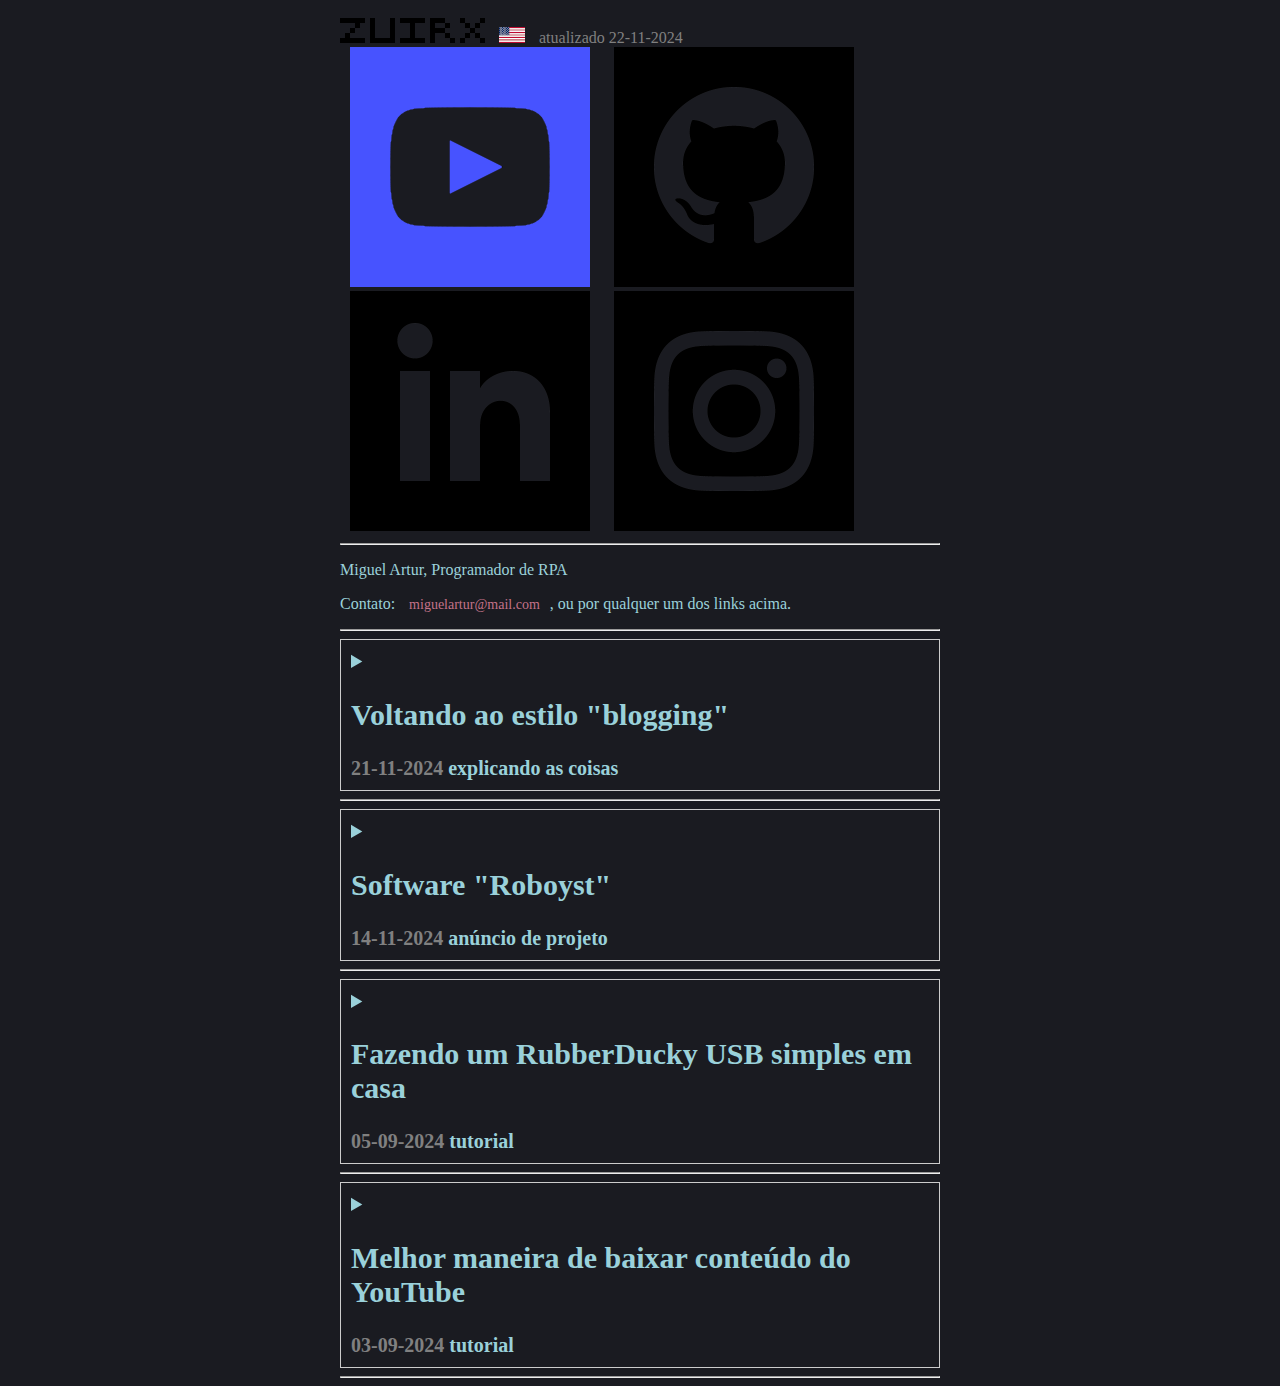
<file: br.html>
<!DOCTYPE html>
<html>
<head>
    <meta charset="UTF-8">
    <meta name="viewport" content="width=device-width, initial-scale=1.0">
    <link rel="shortcut icon" href="favicon.ico" type="image/x-icon">
    <link rel="stylesheet" href="style.css">
    <title>zuirx</title>
</head>
<body>
    <main>
        <br>
        <div class="header">
            <img src="img/logo.png" alt="ZUIRX">
            <a href="en.html"><img src="img/en.png" alt="english"></a>
            <span style="color:gray;">atualizado 22-11-2024</span>
            <div class="social-icons">
                <a href="https://www.youtube.com/@zuirx" target="_blank">
                    <img src="img/yt-icon.png" alt="youtube">
                </a>
                <a href="https://www.github.com/zuirx" target="_blank">
                    <img src="img/gh-icon.png" alt="github">
                </a>
                <a href="https://www.linkedin.com/in/miguel-becker-220192338/" target="_blank">
                    <img src="img/in-icon.png" alt="linkedin">
                </a>
                <a href="https://www.instagram.com/mabb0.5" target="_blank">
                    <img src="img/ig-icon.png" alt="instagram">
                </a>
            </div>
        </div>
        <hr>
        <p>Miguel Artur, Programador de RPA</p>
        <p>Contato: <a href="mailto:miguelartur@mail.com">miguelartur@mail.com</a>, ou por qualquer um dos links acima.</p>
        <hr>

        <details>
            <summary>
                <h2>Voltando ao estilo "blogging"</h2>
                <span style="color:gray;">21-11-2024</span>
                <span>explicando as coisas</span>
            </summary>
            <p style="text-indent: 2em;">Faz mais sentido criar postagens no estilo blog em vez de criar seções para cada tipo de conteúdo que eu faço, certo?
                Perdemos muito tempo com coisas que não podemos lançar, mas você aprende algo legal e compartilhar pode ser útil para alguém.
            </p>
            <p style="text-indent: 2em;">Isso ajuda na escrita, na memória e registra coisas que fiz ou não fiz.</p>
            
            <div style="text-align: center;">
                <a href="dl/oldblog.html">blog antigo (07/2023 - 05/2024)</a>
            </div>
        </details>
        <hr class="blog-hr">

        <details>
            <summary>
                <h2>Software "Roboyst"</h2>
                <span style="color:gray;">14-11-2024</span>
                <span>anúncio de projeto</span>
            </summary>
            <p>Atualmente trabalhando em uma suíte de software chamada Roboyst, <br>serviços de automação de suporte técnico para periféricos e impressoras.</p>
            <p>Consiste em três partes:</p>
            <ul>
                <li>Luneda: Automação de atendimento ao cliente (WhatsApp, Telegram, etc.).</li>
                <li>Dany: Intermediário entre as duas automações, onde coleta informações do Luneda para acesso remoto (TeamViewer, Anydesk, RustDesk, etc.) e transfere/executa o Bark.</li>
                <li>Bark: Instalador automático de drivers/softwares.</li>
            </ul>
            <p>Eu só espero que funcione... e provavelmente mudar o nome, sei lá.</p>
        </details>
        <hr class="blog-hr">

        <details>
            <summary>
                <h2>Fazendo um RubberDucky USB simples em casa</h2>
                <span style="color:gray;">05-09-2024</span>
                <span>tutorial</span>
            </summary>
            <p>RubberDucky oficial é legal, mas caro. Há uma solução alternativa...</p>
            <p>Você pode comprar um desses <a target="_blank" href="https://aliexpress.com/item/1005004858767552.html">chips</a> a um custo muito baixo (~5$).</p>
            <p>Depois, siga os passos de instalação:</p>
            <p>1 - Instale os drivers em <a target="_blank" href="https://github.com/digistump/DigistumpArduino/releases/download/1.6.7/Digistump.Drivers.zip">github</a>. </p>
            <p>1.1 – Extraia o arquivo, abra DPinst64.exe, clique em avançar várias vezes.</p>
            <p>2 - Instale o Arduino IDE (versão antiga) do <a target="_blank" href="https://www.arduino.cc/en/software#legacy-ide-18x">site oficial</a>. </p>
            <p>3 - Abra o Arduino, vá em Arquivo > Preferências, e na opção "URLs Adicionais de Gerenciadores de Placas", cole:</p>
            <span style="color:blue; font-size: 12px; font-family: Consolas;">
                https://raw.githubusercontent.com/digistump/arduino-boards-index/refs/heads/master/package_digistump_index.json
            </span>
            
            <p>e clique em OK.</p>
            <p>3.1 - Vá em Ferramentas, na opção Placa: [alguma placa aqui se estiver conectada], clique em Gerenciador de Placas.</p>
            <p>3.2 - Procure por "Digitump", instale "Digitump AVR Boards", e feche após instalar.</p>
            <p>4 - Com tudo instalado, programe seu dispositivo, use o código abaixo como exemplo (este abrirá a calculadora no Windows):</p>
            <span style="color:blue; font-size: 12px; font-family: Consolas;">
            #include "DigiKeyboard.h"<br>
            void setup() {
            }<br>
            <br>
            void loop() {<br>
            DigiKeyboard.sendKeyStroke(0);<br>
            DigiKeyboard.delay(500);<br>
            DigiKeyboard.sendKeyStroke(KEY_R, MOD_GUI_LEFT);<br>
            DigiKeyboard.delay(500);<br>
            DigiKeyboard.print("calc");<br>
            DigiKeyboard.sendKeyStroke(KEY_ENTER);<br>
            DigiKeyboard.delay(500);<br><br>
            for (;;) {<br>
                /*loop vazio*/<br>
            }<br>
            <br>
            }
            </span>

            <p>5 - Para enviar, desconecte a placa, pressione Ctrl+U, no console reconecte a placa USB se solicitado, e o script será executado.</p>
            <p>6 - Confira estes <a target="_blank" href="https://github.com/CedArctic/DigiSpark-Scripts">scripts</a> também. </p>
            <p>E o resto é história.</p>
        </details>
        <hr class="blog-hr">

        <details>
            <summary>
                <h2>Melhor maneira de baixar conteúdo do YouTube</h2>
                <span style="color:gray;">03-09-2024</span>
                <span>tutorial</span>
            </summary>
            <p>Isso é algo que o Google está constantemente tentando impedir de funcionar, então o que coloco aqui pode parar de funcionar amanhã ou não.</p>
            <p>E você não pode fazer isso no YouTube, é claro, então ficará aqui.</p>
            <h3>Maneira fácil</h3>
            <p><a target="_blank" href="https://cobalt.tools">Cobalt</a> - basta colar o link, selecionar automático para vídeo ou áudio, e pressionar Enter.</p>
            <h3>Maneira no Android</h3>
            <p><a target="_blank" href="https://newpipe.net">NewPipe</a> - instale o app, selecione o vídeo e clique em baixar. Funciona bem como alternativa ao aplicativo do YouTube, mas pode ser instável.</p>
            <h3>Linha de comando (mais confiável)</h3>
            <p>Mais difícil, mas eficiente.</p>
            <p>Uma maneira fácil de instalar no Windows: abra o cmd/powershell sem admin e execute abaixo:</p>
            <span style="color:blue; font-size: 12px; font-family: Consolas;">
                Set-ExecutionPolicy -ExecutionPolicy RemoteSigned -Scope CurrentUser<br>
                Invoke-RestMethod -Uri https://get.scoop.sh | Invoke-Expression<br>
                scoop install yt-dlp<br>
            </span>
            <p>Após instalar, obtenha os formatos de conteúdo disponíveis para download:</p>
            <span style="color:blue; font-size: 12px; font-family: Consolas; ">yt-dlp -F "[LINK]"<br></span>
            <p>Geralmente 18 é um vídeo com áudio em qualidade regular e 140 para áudio apenas. Após encontrar o melhor formato, execute:
            <span style="color:blue; font-size: 12px; font-family: Consolas; ">yt-dlp -f 18 "[LINK]"<br></span>
            <p>Verifique sua documentação para mais comandos.</p>
        </details>
        <hr class="blog-hr">
    </main>
</body>
</html>
</file>
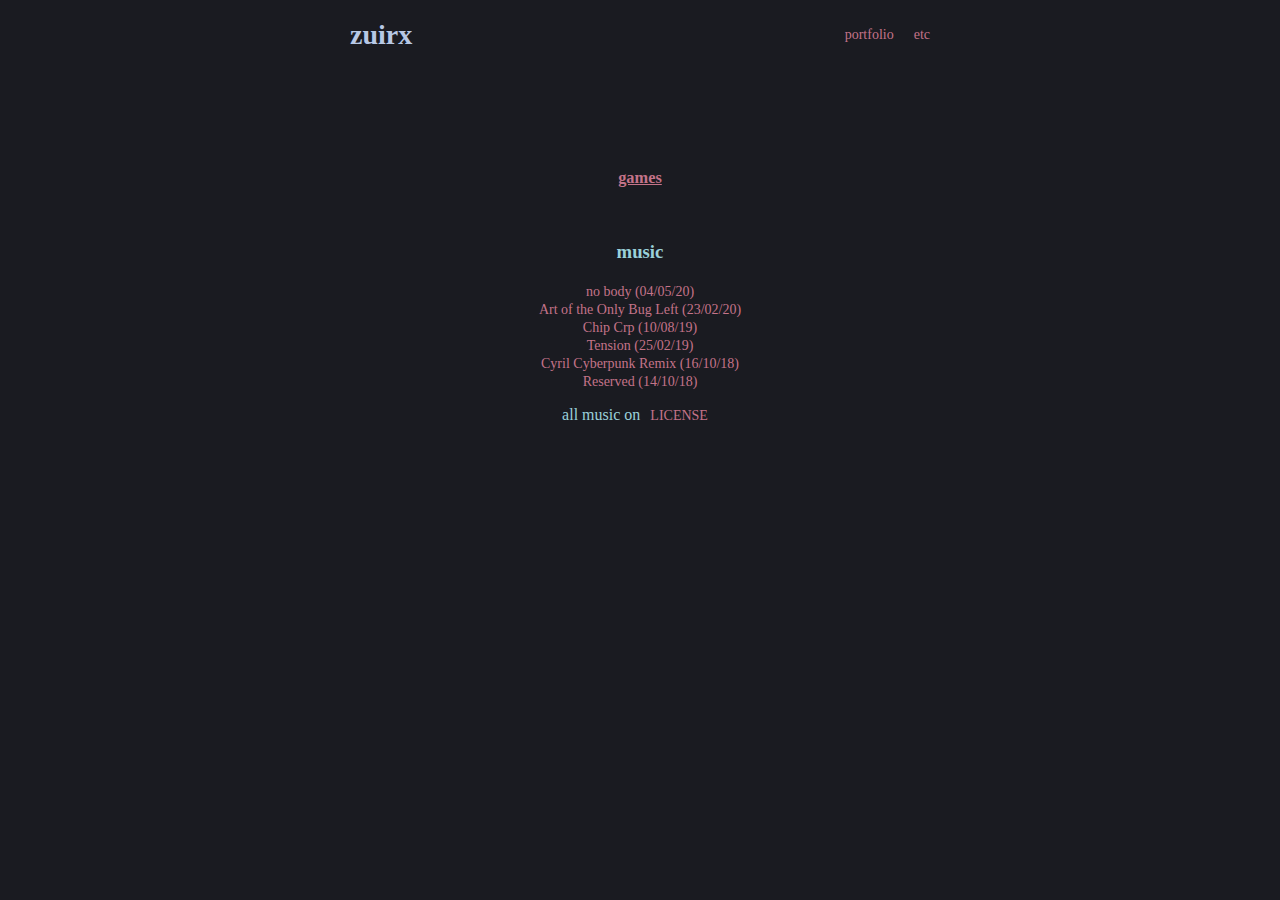
<file: etc.html>
<!DOCTYPE html>
<html lang="en">
<head>
    <meta charset="UTF-8">
    <meta name="viewport" content="width=device-width, initial-scale=1.0">
    <link rel="stylesheet" href="style.css">
    <link rel="shortcut icon" href="favicon.ico" type="image/x-icon">
    <title>zuirx etc</title>
</head>
<body>
    <header>
        <a href="/"><h1>zuirx</h1></a>
        <nav>
            <a href="https://github.com/zuirx">portfolio</a>
            <a href="etc.html">etc</a>
        </nav>
    </header>
    <main>
        <a href="https://zuirx.itch.io/" class="deco"><h3>games</h3></a>
        
        <div class="music">
            <h3>music</h3>
            <a href="dl/nobody.mp3">no body (04/05/20)</a><br>
            <a href="dl/artof.mp3">Art of the Only Bug Left (23/02/20)</a><br>
            <a href="dl/chip.mp3">Chip Crp (10/08/19)</a><br>
            <a href="dl/tension.mp3">Tension (25/02/19)</a><br>
            <a href="dl/cyril.mp3">Cyril Cyberpunk Remix (16/10/18)</a><br>
            <a href="dl/reserved.mp3">Reserved (14/10/18)</a><br>
            <p>all music on<a href="LICENSE">LICENSE</a></p>
        </div>
    </main>
</body>
</html>
</file>
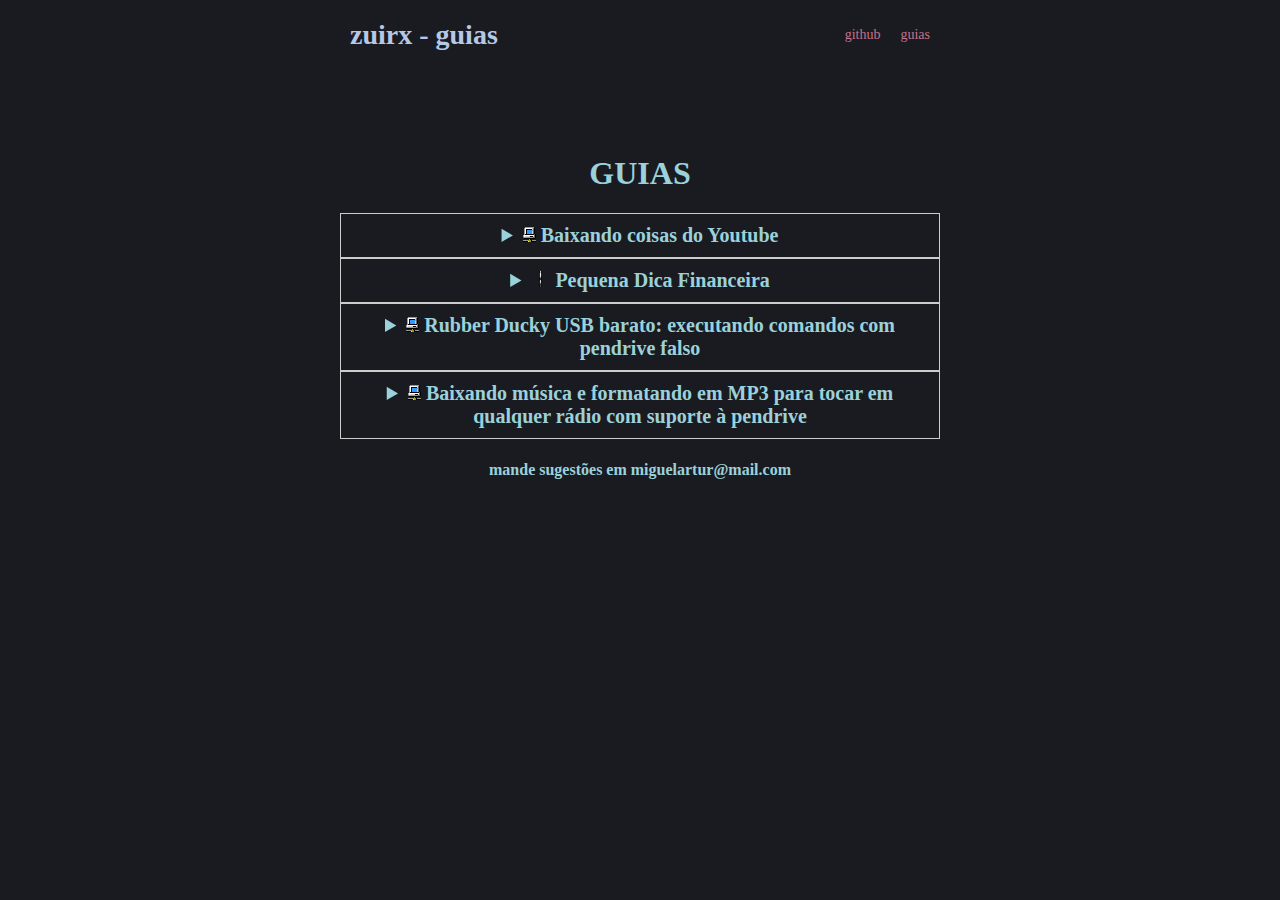
<file: guias.html>
<!DOCTYPE html>
<html lang="en">
<head>
    <meta charset="UTF-8">
    <link rel="stylesheet" href="style.css">
    <link rel="shortcut icon" href="favicon.ico" type="image/x-icon">
    <title>zuirx - guias</title>
    <meta name="viewport" content="width=device-width, initial-scale=1.0">
</head>
<body>
    <header>
        <a href="/"><h1>zuirx - guias</h1></a>
        <nav>
            <a href="https://github.com/zuirx">github</a>
            <a href="guias.html">guias</a>
        </nav>
    </header>
    <main>
        <div class="center">
            <h1>GUIAS</h1>
            
            <details>
                <summary><span><img src="img/computer.gif" alt="[■]"> Baixando coisas do Youtube</span></summary>
                <p>Isso é algo que a empresa está contantemente tentando impedir, então o que posso colocar aqui pode parar de funcionar amanhã ou não.</p>
                <h3>Via web (mais fácil e rápido)</h3>
                <p>Site:<a target="_blank" href="https://cobalt.tools">cobalt</a></p>
                <p>Apenas cola o link na barra, selecione "auto", e enter.</p>
                <h3>Via celular (Android)</h3>
                <p>App:<a target="_blank" href="https://newpipe.net">NewPipe</a></p>
                <p>Para quem lembra SnapTube, isso pode ser uma boa alternativa, mas saiba que ele pode parar de funcionar se o Google quiser..</p>
                <h3>Via linha de comando</h3>
                <p>Pode ser mais complicado, mas é mais confiável e sempre atualizado.</p>
                <p>Para instalar no Windows, abra Powershell (sem administrador), e cole as linhas abaixo:</p>
                <span style="color:cyan; font-size: 12px; font-family: Consolas;">
                    Set-ExecutionPolicy -ExecutionPolicy RemoteSigned -Scope CurrentUser<br>
                    Invoke-RestMethod -Uri https://get.scoop.sh | Invoke-Expression<br>
                    scoop install yt-dlp<br>
                </span>
                <p>Após instalar, execute a linha para baixar de um link:</p>
                <span style="color:cyan; font-size: 12px; font-family: Consolas; ">
                    yt-dlp -f [CÓDIGO] "[LINK AQUI]"<br>
                </span>
                <p>Em [CÓDIGO], pode variar se o Youtube mudar, mas geralmente é o número 18 para vídeo e 140 para música.
                    Essa é a funcionalidade básica dele, pesquisando o nome do programa mostra mais jeitos de como usá-lo.
            </details>

            <details>
                <summary><span><img src="img/money.gif" alt="[$]"> Pequena Dica Financeira</span></summary>
                <p>[FALTA ESCREVER]</p>

                <p>Para quem quer se aventurar em empréstimos (não recomendo),<a style="color:cyan" target="_blank" href="https://pastebin.com/K8BV5kL1">aqui</a> está um texto que achei na interwebs que recomendo ler.</p>
            </details>

            <details>
                <summary><span><img src="img/computer.gif" alt="[■]"> Rubber Ducky USB barato: executando comandos com pendrive falso</span></summary>
                <p>Rubber Ducky é um pendrive falso que age como um teclado para executar, na maioria dos casos, comandos maliciosos.</p>
                <p>Isso é muito útil para um criminoso, pentester, policial forense, e usuários da PF. Entretanto, se for querer comprar um configurado com o propósito de fazer isso, <a target="_blank" href="https://lista.mercadolivre.com.br/usb-rubber-ducky">pode se deparar com preços fora da realidade.</a></p>
                <p>Mas existe um jeito mais barato, usando o <a href="https://www.mercadolivre.com.br/placa-minima-arduino-digispark-kickstarter-attiny85-usb-dev/p/MLB36639135" target="_blank">Digispark Kickstarter Attiny85 Usb Dev</a> (comprei esse que está no link).</p>
                <br>
                <p>Suponhando que você já comprou ele, temos que fazer sua instalação que é no mínimo chato:</p>
                <p>1 - Instale seus drivers nesse <a href="https://github.com/digistump/DigistumpArduino/releases/download/1.6.7/Digistump.Drivers.zip" target="_blank">github</a>;</p>
                <p>2 - Extraia o ZIP, abra o instalador DPinst64.exe, e instale normalmente (nextnextnextinstallfinish);</p>
                <p>3 - Instala o <a href="https://www.arduino.cc/en/software#legacy-ide-18x" target="_blank">Arduino IDE (Legacy)</a> para poder colocar seus comandos e ultilzar;</p>
                <p>4 - Após instalar e abrir o Arduino, vá em Arquivo > Preferencias (File > Preferênces), e em "Additional Boards Manager URLS", cole "http://digistump.com/package_digistump_index.json" sem as aspas e clique em OK;</p>
                <p>5 - Depois vá para Ferramentas (Tools), selecione Board > (uma board conectada ou o próprio USB) > Boards Manager (Gerenciador de Boards);</p>
                <p>6 - Pesquise "Digitump", e instale "http://digistump.com/package_digistump_index.json", e depois em fechar;</p>
                <p>7 - Feito isso, poderá programar seu dispositivo, <a href="https://pastebin.com/XeDU7DQm" target="_blank">aqui está um exemplo que abre a calculadora no Windows.</a> </p>
                <p>8 - Para enviar no USB, pressione CTRL+U, tire e coloque o USB, e o comando será executado.</p>
                <p>Comandos exemplo para poder testar: <a href="https://github.com/CedArctic/DigiSpark-Scripts" target="_blank">link</a></p>
                <p>E o resto é história...</p>
            </details>

            <details>
                <summary><span><img src="img/computer.gif" alt="[■]"> Baixando música e formatando em MP3 para tocar em qualquer rádio com suporte à pendrive</span></summary>
                <p>Nesse caso, se for para baixar do youtube você já sabe, apenas ler a primeira guia acima, nesse caso usando o yt-dlp</p>
                <p>Mas para converter usaremos o ffmpeg, que pode ser instalado com o scoop instalado anteriormente:</p>
                <span style="color:cyan; font-size: 12px; font-family: Consolas; ">
                    scoop install ffmpeg<br>
                </span>
                <p>Com isso, crie uma pasta, navegue ela pelo PowerShell (cd >caminho da pasta<), baixe sua música/playlist</p>
                <p>(Colocando o link de ambos funciona da mesma forma, e se quiser imagem que aparece no LED da radio, use o parâmetro "--embed-thumbnail" no final do comando.)</p>
                <p>Depois disso, tendo seus arquivos baixados em .m4a, use o comando abaixo para convertê-los:</p>            
                <span style="color:cyan; font-size: 12px; font-family: Consolas; ">
                    Get-ChildItem . -Filter *.m4a | ForEach-Object { ffmpeg -i $_.FullName -acodec mp3 ".\$($_.Name).mp3" }<br>
                </span>
                <p>Isso já faz a conversão de todos, mas com os arquivos .m4a ainda ali. Use o comando abaixo para deletar eles:</p>
                <span style="color:cyan; font-size: 12px; font-family: Consolas; ">
                    del *.m4a<br>
                </span>
                <p>E apenas jogue eles na pasta de seu pendrive.</p>
            </details>
            <h4>mande sugestões em miguelartur@mail.com</h4>
        </div>
    </main>
</body>
</html>
</file>
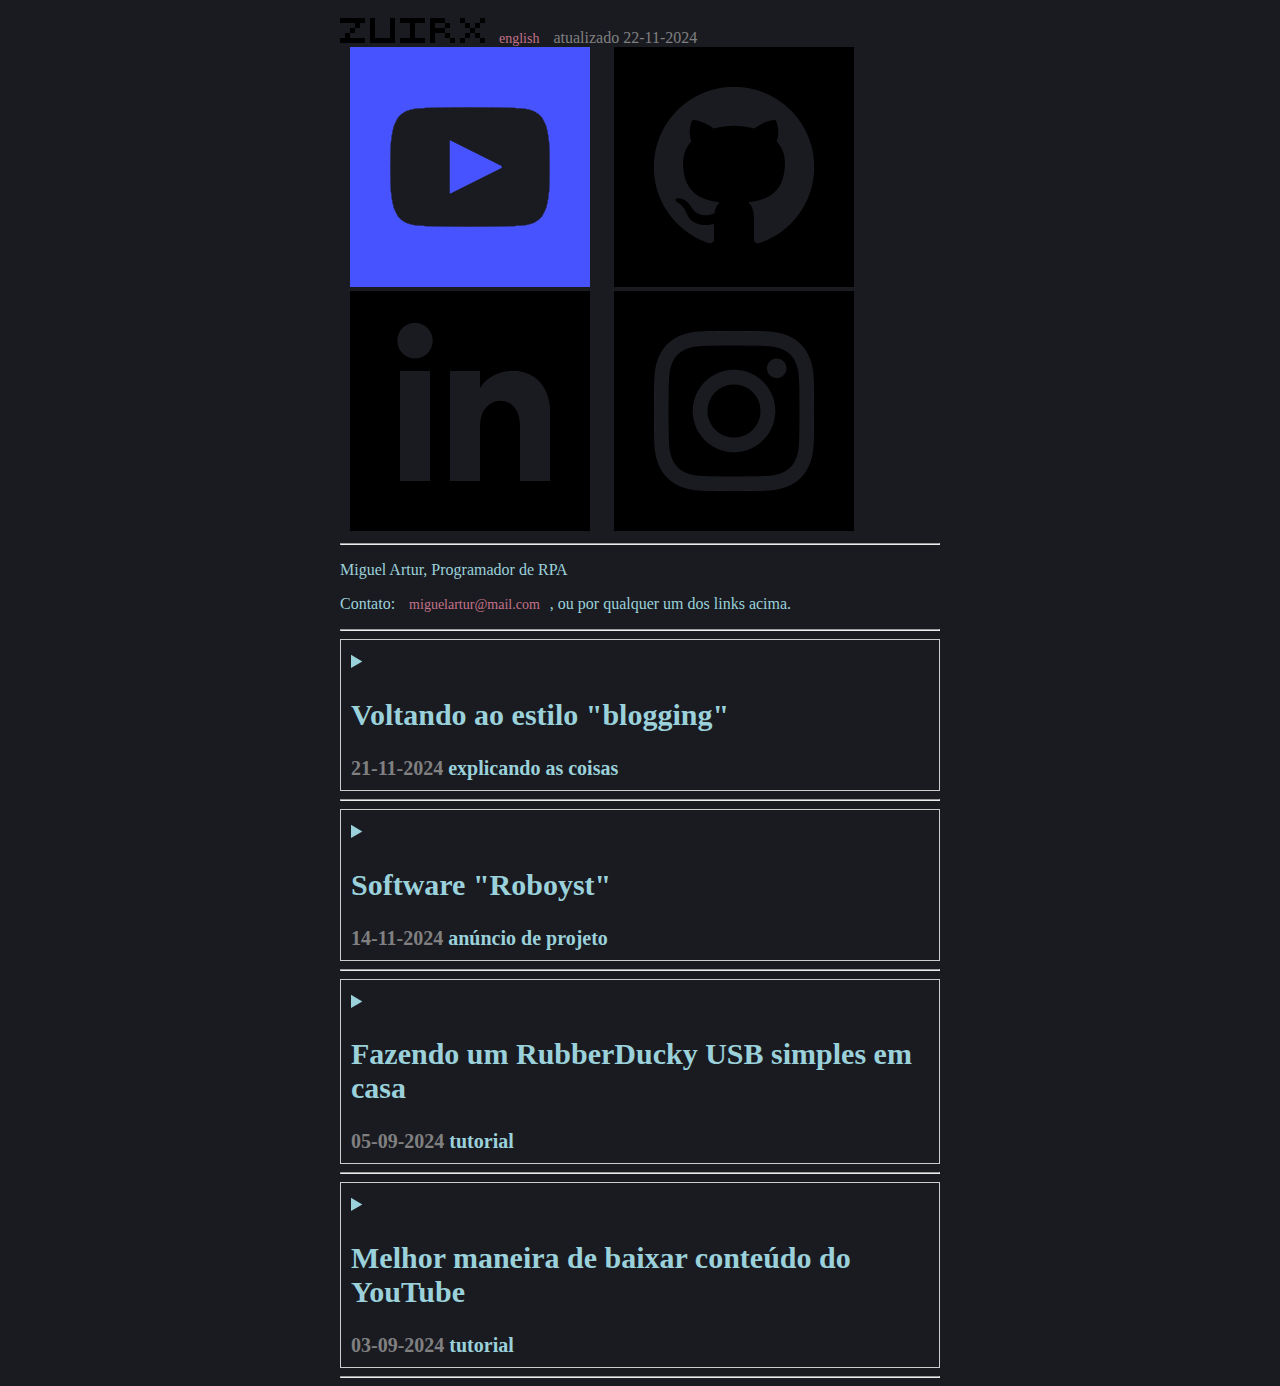
<file: pt.html>
<!DOCTYPE html>
<html>
<head>
    <meta charset="UTF-8">
    <meta name="viewport" content="width=device-width, initial-scale=1.0">
    <link rel="shortcut icon" href="favicon.ico" type="image/x-icon">
    <link rel="stylesheet" href="style.css">
    <title>zuirx</title>
</head>
<body>
    <main>
        <br>
        <div class="header">
            <img src="img/logo.png" alt="ZUIRX">
            <a href="/">english</a>
            <span style="color:gray;">atualizado 22-11-2024</span>
            <div class="social-icons">
                <a href="https://www.youtube.com/@zuirx" target="_blank">
                    <img src="img/yt-icon.png" alt="youtube">
                </a>
                <a href="https://www.github.com/zuirx" target="_blank">
                    <img src="img/gh-icon.png" alt="github">
                </a>
                <a href="https://www.linkedin.com/in/miguel-becker-220192338/" target="_blank">
                    <img src="img/in-icon.png" alt="linkedin">
                </a>
                <a href="https://www.instagram.com/mabb0.5" target="_blank">
                    <img src="img/ig-icon.png" alt="instagram">
                </a>
            </div>
        </div>
        <hr>
        <p>Miguel Artur, Programador de RPA</p>
        <p>Contato: <a href="mailto:miguelartur@mail.com">miguelartur@mail.com</a>, ou por qualquer um dos links acima.</p>
        <hr>

        <details>
            <summary>
                <h2>Voltando ao estilo "blogging"</h2>
                <span style="color:gray;">21-11-2024</span>
                <span>explicando as coisas</span>
            </summary>
            <p style="text-indent: 2em;">Faz mais sentido criar postagens no estilo blog em vez de criar seções para cada tipo de conteúdo que eu faço, certo?
                Perdemos muito tempo com coisas que não podemos lançar, mas você aprende algo legal e compartilhar pode ser útil para alguém.
            </p>
            <p style="text-indent: 2em;">Isso ajuda na escrita, na memória e registra coisas que fiz ou não fiz.</p>
            
            <div style="text-align: center;">
                <a href="dl/oldblog.html">blog antigo (07/2023 - 05/2024)</a>
            </div>
        </details>
        <hr class="blog-hr">

        <details>
            <summary>
                <h2>Software "Roboyst"</h2>
                <span style="color:gray;">14-11-2024</span>
                <span>anúncio de projeto</span>
            </summary>
            <p>Atualmente trabalhando em uma suíte de software chamada Roboyst, <br>serviços de automação de suporte técnico para periféricos e impressoras.</p>
            <p>Consiste em três partes:</p>
            <ul>
                <li>Luneda: Automação de atendimento ao cliente (WhatsApp, Telegram, etc.).</li>
                <li>Dany: Intermediário entre as duas automações, onde coleta informações do Luneda para acesso remoto (TeamViewer, Anydesk, RustDesk, etc.) e transfere/executa o Bark.</li>
                <li>Bark: Instalador automático de drivers/softwares.</li>
            </ul>
            <p>Eu só espero que funcione... e provavelmente mudar o nome, sei lá.</p>
        </details>
        <hr class="blog-hr">

        <details>
            <summary>
                <h2>Fazendo um RubberDucky USB simples em casa</h2>
                <span style="color:gray;">05-09-2024</span>
                <span>tutorial</span>
            </summary>
            <p>RubberDucky oficial é legal, mas caro. Há uma solução alternativa...</p>
            <p>Você pode comprar um desses <a target="_blank" href="https://aliexpress.com/item/1005004858767552.html">chips</a> a um custo muito baixo (~5$).</p>
            <p>Depois, siga os passos de instalação:</p>
            <p>1 - Instale os drivers em <a target="_blank" href="https://github.com/digistump/DigistumpArduino/releases/download/1.6.7/Digistump.Drivers.zip">github</a>. </p>
            <p>1.1 – Extraia o arquivo, abra DPinst64.exe, clique em avançar várias vezes.</p>
            <p>2 - Instale o Arduino IDE (versão antiga) do <a target="_blank" href="https://www.arduino.cc/en/software#legacy-ide-18x">site oficial</a>. </p>
            <p>3 - Abra o Arduino, vá em Arquivo > Preferências, e na opção "URLs Adicionais de Gerenciadores de Placas", cole:</p>
            <span style="color:blue; font-size: 12px; font-family: Consolas;">
                https://raw.githubusercontent.com/digistump/arduino-boards-index/refs/heads/master/package_digistump_index.json
            </span>
            
            <p>e clique em OK.</p>
            <p>3.1 - Vá em Ferramentas, na opção Placa: [alguma placa aqui se estiver conectada], clique em Gerenciador de Placas.</p>
            <p>3.2 - Procure por "Digitump", instale "Digitump AVR Boards", e feche após instalar.</p>
            <p>4 - Com tudo instalado, programe seu dispositivo, use o código abaixo como exemplo (este abrirá a calculadora no Windows):</p>
            <span style="color:blue; font-size: 12px; font-family: Consolas;">
            #include "DigiKeyboard.h"<br>
            void setup() {
            }<br>
            <br>
            void loop() {<br>
            DigiKeyboard.sendKeyStroke(0);<br>
            DigiKeyboard.delay(500);<br>
            DigiKeyboard.sendKeyStroke(KEY_R, MOD_GUI_LEFT);<br>
            DigiKeyboard.delay(500);<br>
            DigiKeyboard.print("calc");<br>
            DigiKeyboard.sendKeyStroke(KEY_ENTER);<br>
            DigiKeyboard.delay(500);<br><br>
            for (;;) {<br>
                /*loop vazio*/<br>
            }<br>
            <br>
            }
            </span>

            <p>5 - Para enviar, desconecte a placa, pressione Ctrl+U, no console reconecte a placa USB se solicitado, e o script será executado.</p>
            <p>6 - Confira estes <a target="_blank" href="https://github.com/CedArctic/DigiSpark-Scripts">scripts</a> também. </p>
            <p>E o resto é história.</p>
        </details>
        <hr class="blog-hr">

        <details>
            <summary>
                <h2>Melhor maneira de baixar conteúdo do YouTube</h2>
                <span style="color:gray;">03-09-2024</span>
                <span>tutorial</span>
            </summary>
            <p>Isso é algo que o Google está constantemente tentando impedir de funcionar, então o que coloco aqui pode parar de funcionar amanhã ou não.</p>
            <p>E você não pode fazer isso no YouTube, é claro, então ficará aqui.</p>
            <h3>Maneira fácil</h3>
            <p><a target="_blank" href="https://cobalt.tools">Cobalt</a> - basta colar o link, selecionar automático para vídeo ou áudio, e pressionar Enter.</p>
            <h3>Maneira no Android</h3>
            <p><a target="_blank" href="https://newpipe.net">NewPipe</a> - instale o app, selecione o vídeo e clique em baixar. Funciona bem como alternativa ao aplicativo do YouTube, mas pode ser instável.</p>
            <h3>Linha de comando (mais confiável)</h3>
            <p>Mais difícil, mas eficiente.</p>
            <p>Uma maneira fácil de instalar no Windows: abra o cmd/powershell sem admin e execute abaixo:</p>
            <span style="color:blue; font-size: 12px; font-family: Consolas;">
                Set-ExecutionPolicy -ExecutionPolicy RemoteSigned -Scope CurrentUser<br>
                Invoke-RestMethod -Uri https://get.scoop.sh | Invoke-Expression<br>
                scoop install yt-dlp<br>
            </span>
            <p>Após instalar, obtenha os formatos de conteúdo disponíveis para download:</p>
            <span style="color:blue; font-size: 12px; font-family: Consolas; ">yt-dlp -F "[LINK]"<br></span>
            <p>Geralmente 18 é um vídeo com áudio em qualidade regular e 140 para áudio apenas. Após encontrar o melhor formato, execute:
            <span style="color:blue; font-size: 12px; font-family: Consolas; ">yt-dlp -f 18 "[LINK]"<br></span>
            <p>Verifique sua documentação para mais comandos.</p>
        </details>
        <hr class="blog-hr">
    </main>
</body>
</html>
</file>
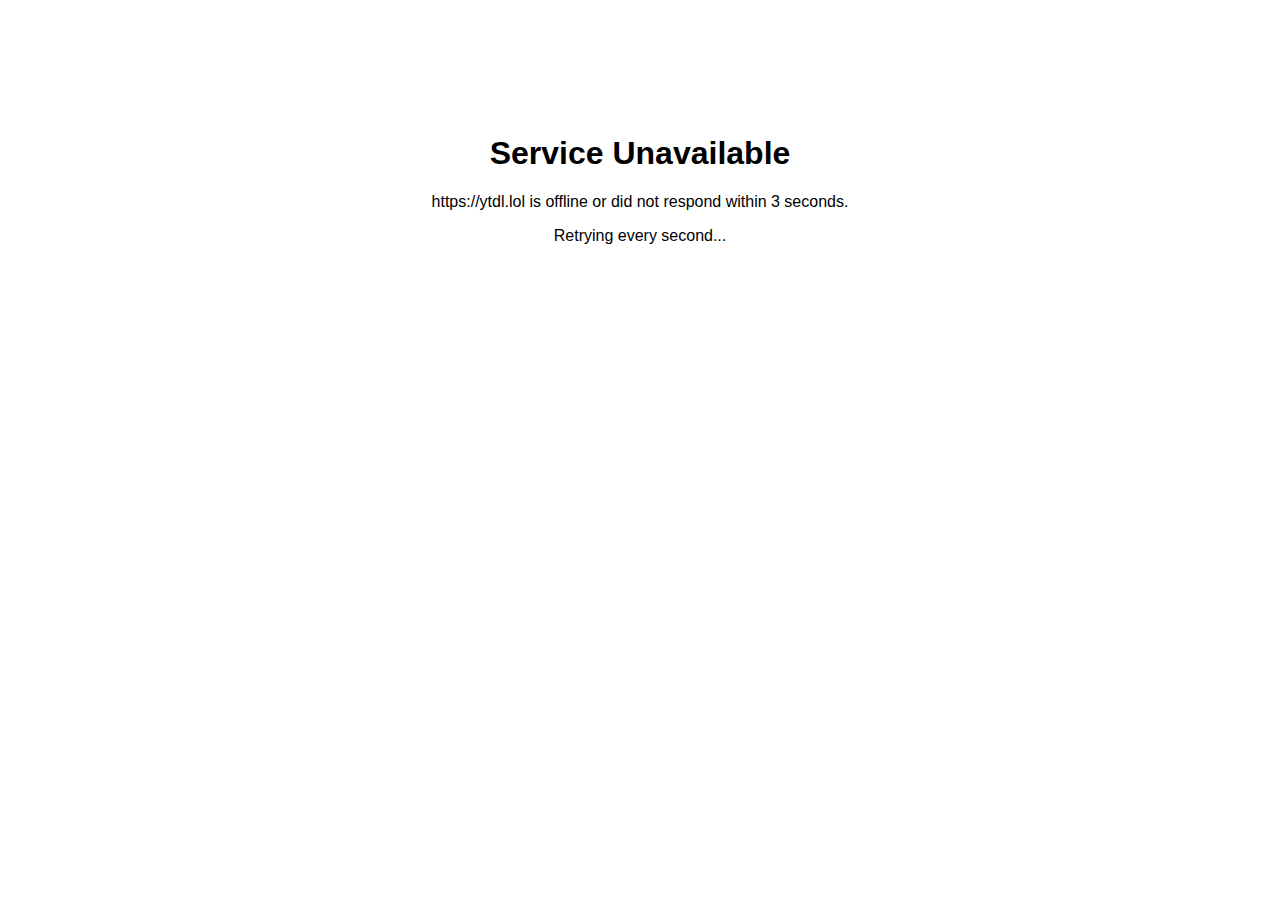
<file: ylol.html>
<!doctype html>
<html>
<head>
  <meta charset="utf-8" />
  <title>redirecting...</title>
</head>
<body>
  <div id="app">checking ytdl.lol server status...</div>

  <script>
    const app = document.getElementById("app");
    const healthUrl = "https://m.ytdl.lol/health/";
    const redirectUrl = "https://m.ytdl.lol/";

    let retryTimer = null;
    let checking = false;

    async function checkOnline() {
        if (checking) return;
        checking = true;

        const controller = new AbortController();
        const timeout = setTimeout(() => controller.abort(), 3000);

        try {
        const res = await fetch(healthUrl + "?t=" + Date.now(), {
            method: "GET",
            cache: "no-store",
            signal: controller.signal
        });

        clearTimeout(timeout);
        checking = false;

        if (res.ok) {
            window.location.href = redirectUrl;
        } else {
            showErrorAndRetry();
        }
        } catch {
        clearTimeout(timeout);
        checking = false;
        showErrorAndRetry();
        }
    }

    function showErrorAndRetry() {
        app.innerHTML = `
        <main style="font-family: Arial; text-align: center; margin-top: 15vh;">
            <h1>Service Unavailable</h1>
            <p>https://ytdl.lol is offline or did not respond within 3 seconds.</p>
            <p>Retrying every second...</p>
        </main>
        `;

        if (!retryTimer) {
        retryTimer = setInterval(checkOnline, 1000);
        }
    }

    checkOnline();
    </script>
</body>
</html>
</file>
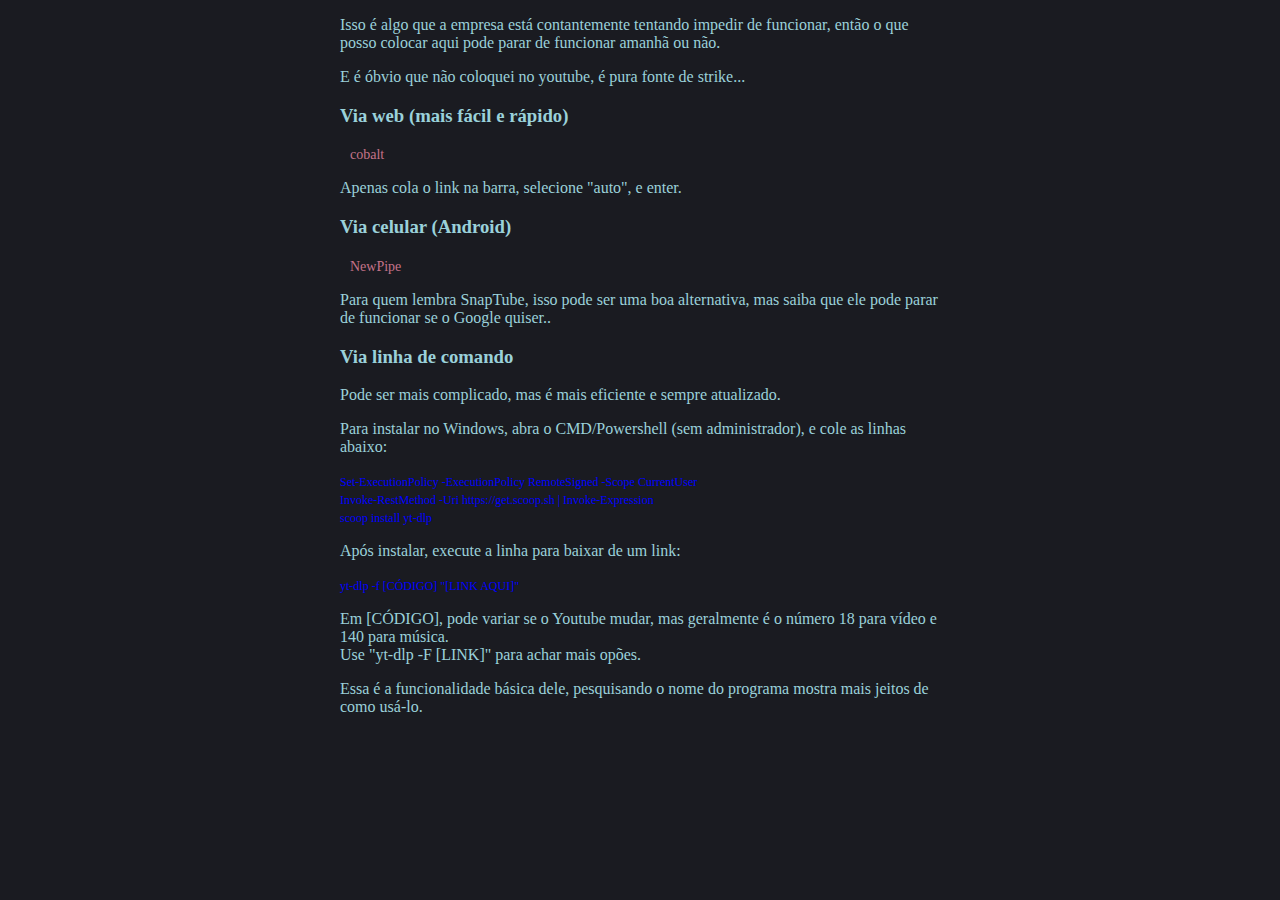
<file: ytdl.html>
<!DOCTYPE html>
<html lang="en">
<head>
    <meta charset="UTF-8">
    <meta name="viewport" content="width=device-width, initial-scale=1.0">
    <link rel="stylesheet" href="../style.css">
    <link rel="shortcut icon" href="../favicon.ico" type="image/x-icon">
    <title>zuirx - baixando do youtube</title>
</head>
<body>
        <p>Isso é algo que a empresa está contantemente tentando impedir de funcionar, então o que posso colocar aqui pode parar de funcionar amanhã ou não.</p>
        <p>E é óbvio que não coloquei no youtube, é pura fonte de strike...</p>
        <h3>Via web (mais fácil e rápido)</h3>
        <p><a target="_blank" href="https://cobalt.tools">cobalt</a></p>
        <p>Apenas cola o link na barra, selecione "auto", e enter.</p>
        <h3>Via celular (Android)</h3>
        <p><a target="_blank" href="https://newpipe.net">NewPipe</a></p>
        <p>Para quem lembra SnapTube, isso pode ser uma boa alternativa, mas saiba que ele pode parar de funcionar se o Google quiser..</p>
        <h3>Via linha de comando</h3>
        <p>Pode ser mais complicado, mas é mais eficiente e sempre atualizado.</p>
        <p>Para instalar no Windows, abra o CMD/Powershell (sem administrador), e cole as linhas abaixo:</p>
        <span style="color:blue; font-size: 12px; font-family: Consolas;">
            Set-ExecutionPolicy -ExecutionPolicy RemoteSigned -Scope CurrentUser<br>
            Invoke-RestMethod -Uri https://get.scoop.sh | Invoke-Expression<br>
            scoop install yt-dlp<br>
        </span>
        <p>Após instalar, execute a linha para baixar de um link:</p>
        <span style="color:blue; font-size: 12px; font-family: Consolas; ">
            yt-dlp -f [CÓDIGO] "[LINK AQUI]"<br>
        </span>
        <p>Em [CÓDIGO], pode variar se o Youtube mudar, mas geralmente é o número 18 para vídeo e 140 para música.<br> Use "yt-dlp -F [LINK]" para achar mais opões.</p>
        <p>Essa é a funcionalidade básica dele, pesquisando o nome do programa mostra mais jeitos de como usá-lo.</p>
</body>
</html>
</file>
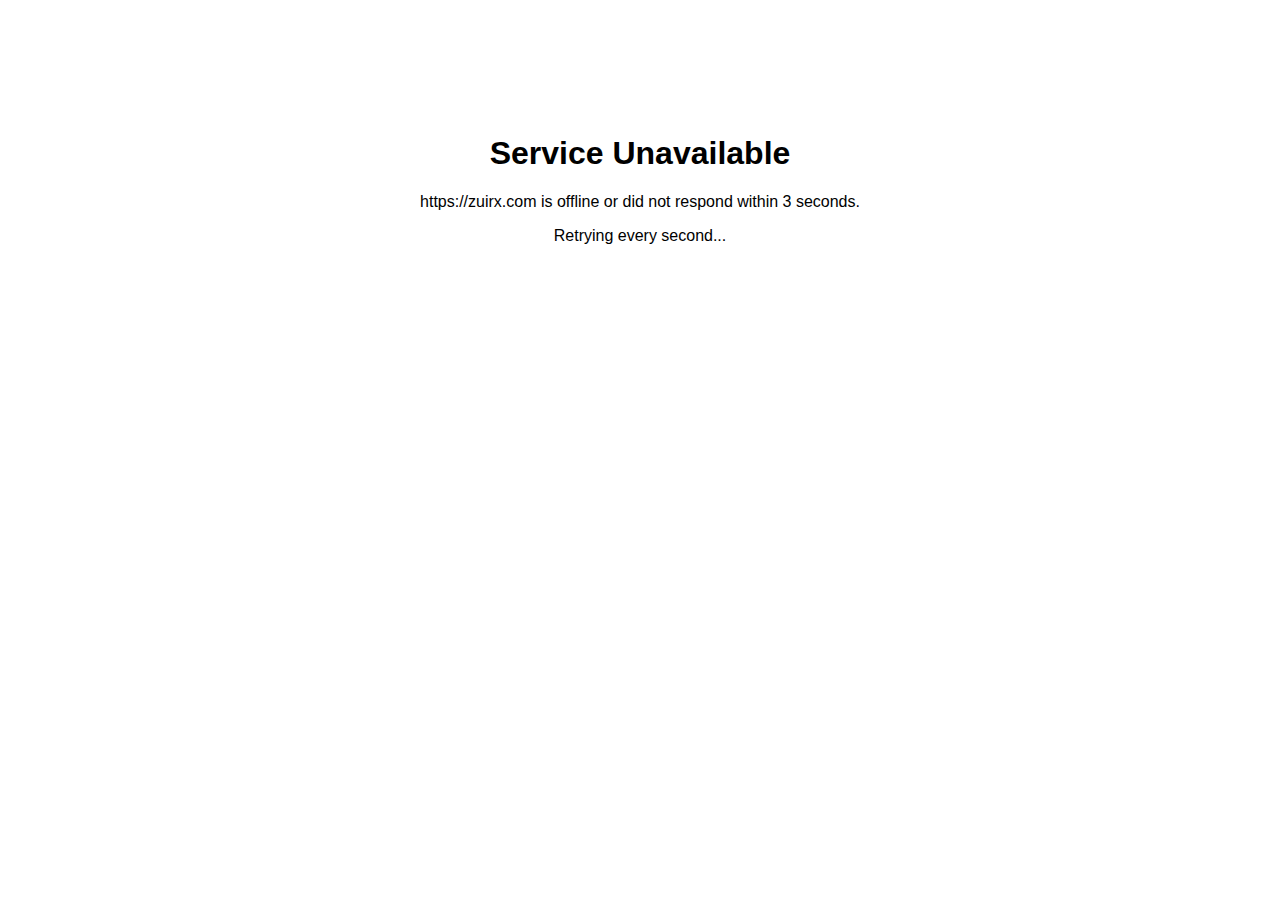
<file: zcom.html>
<!doctype html>
<html>
<head>
  <meta charset="utf-8" />
  <title>redirecting...</title>
</head>
<body>
  <div id="app">checking zuirx.com server status...</div>

  <script>
    const app = document.getElementById("app");
    const healthUrl = "https://m.zuirx.com/health/";
    const redirectUrl = "https://m.zuirx.com/";

    let retryTimer = null;
    let checking = false;

    async function checkOnline() {
        if (checking) return;
        checking = true;

        const controller = new AbortController();
        const timeout = setTimeout(() => controller.abort(), 3000);

        try {
        const res = await fetch(healthUrl + "?t=" + Date.now(), {
            method: "GET",
            cache: "no-store",
            signal: controller.signal
        });

        clearTimeout(timeout);
        checking = false;

        if (res.ok) {
            window.location.href = redirectUrl;
        } else {
            showErrorAndRetry();
        }
        } catch {
        clearTimeout(timeout);
        checking = false;
        showErrorAndRetry();
        }
    }

    function showErrorAndRetry() {
        app.innerHTML = `
        <main style="font-family: Arial; text-align: center; margin-top: 15vh;">
            <h1>Service Unavailable</h1>
            <p>https://zuirx.com is offline or did not respond within 3 seconds.</p>
            <p>Retrying every second...</p>
        </main>
        `;

        if (!retryTimer) {
        retryTimer = setInterval(checkOnline, 1000);
        }
    }

    checkOnline();
    </script>
</body>
</html>
</file>
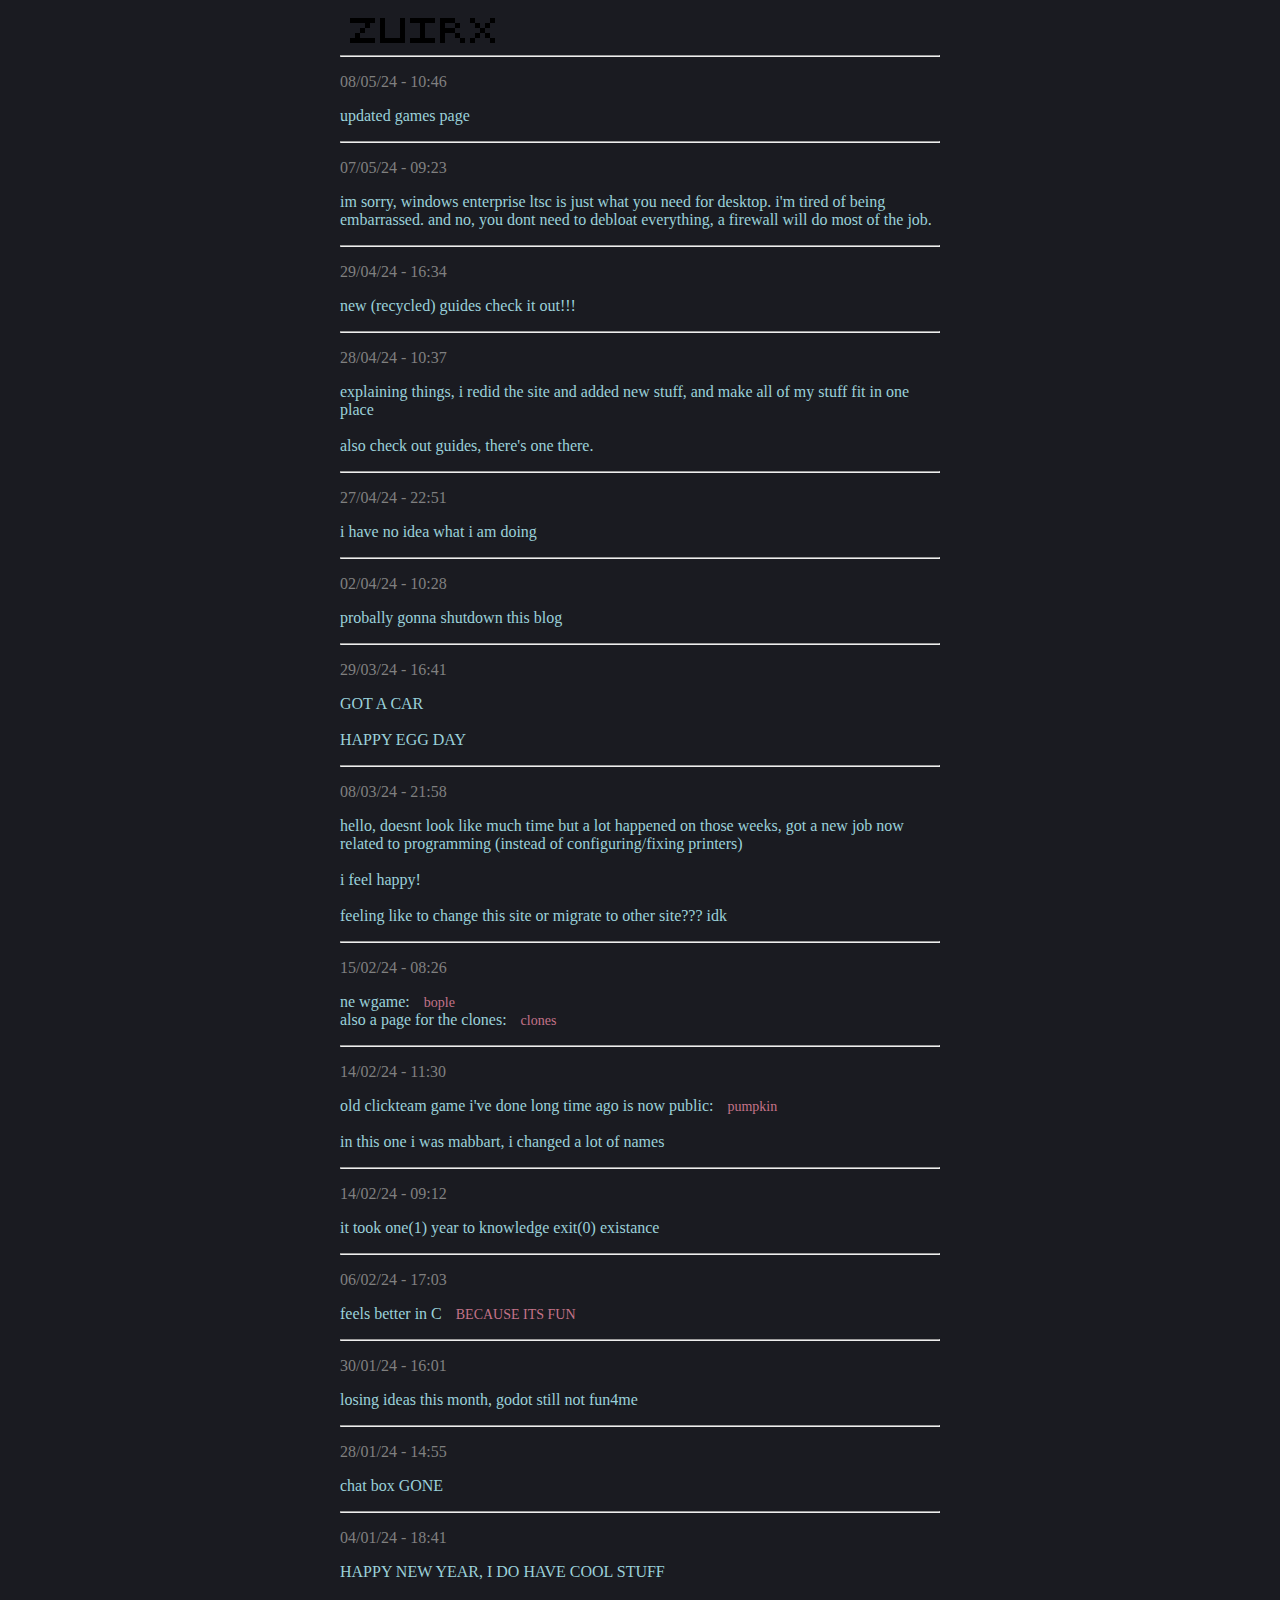
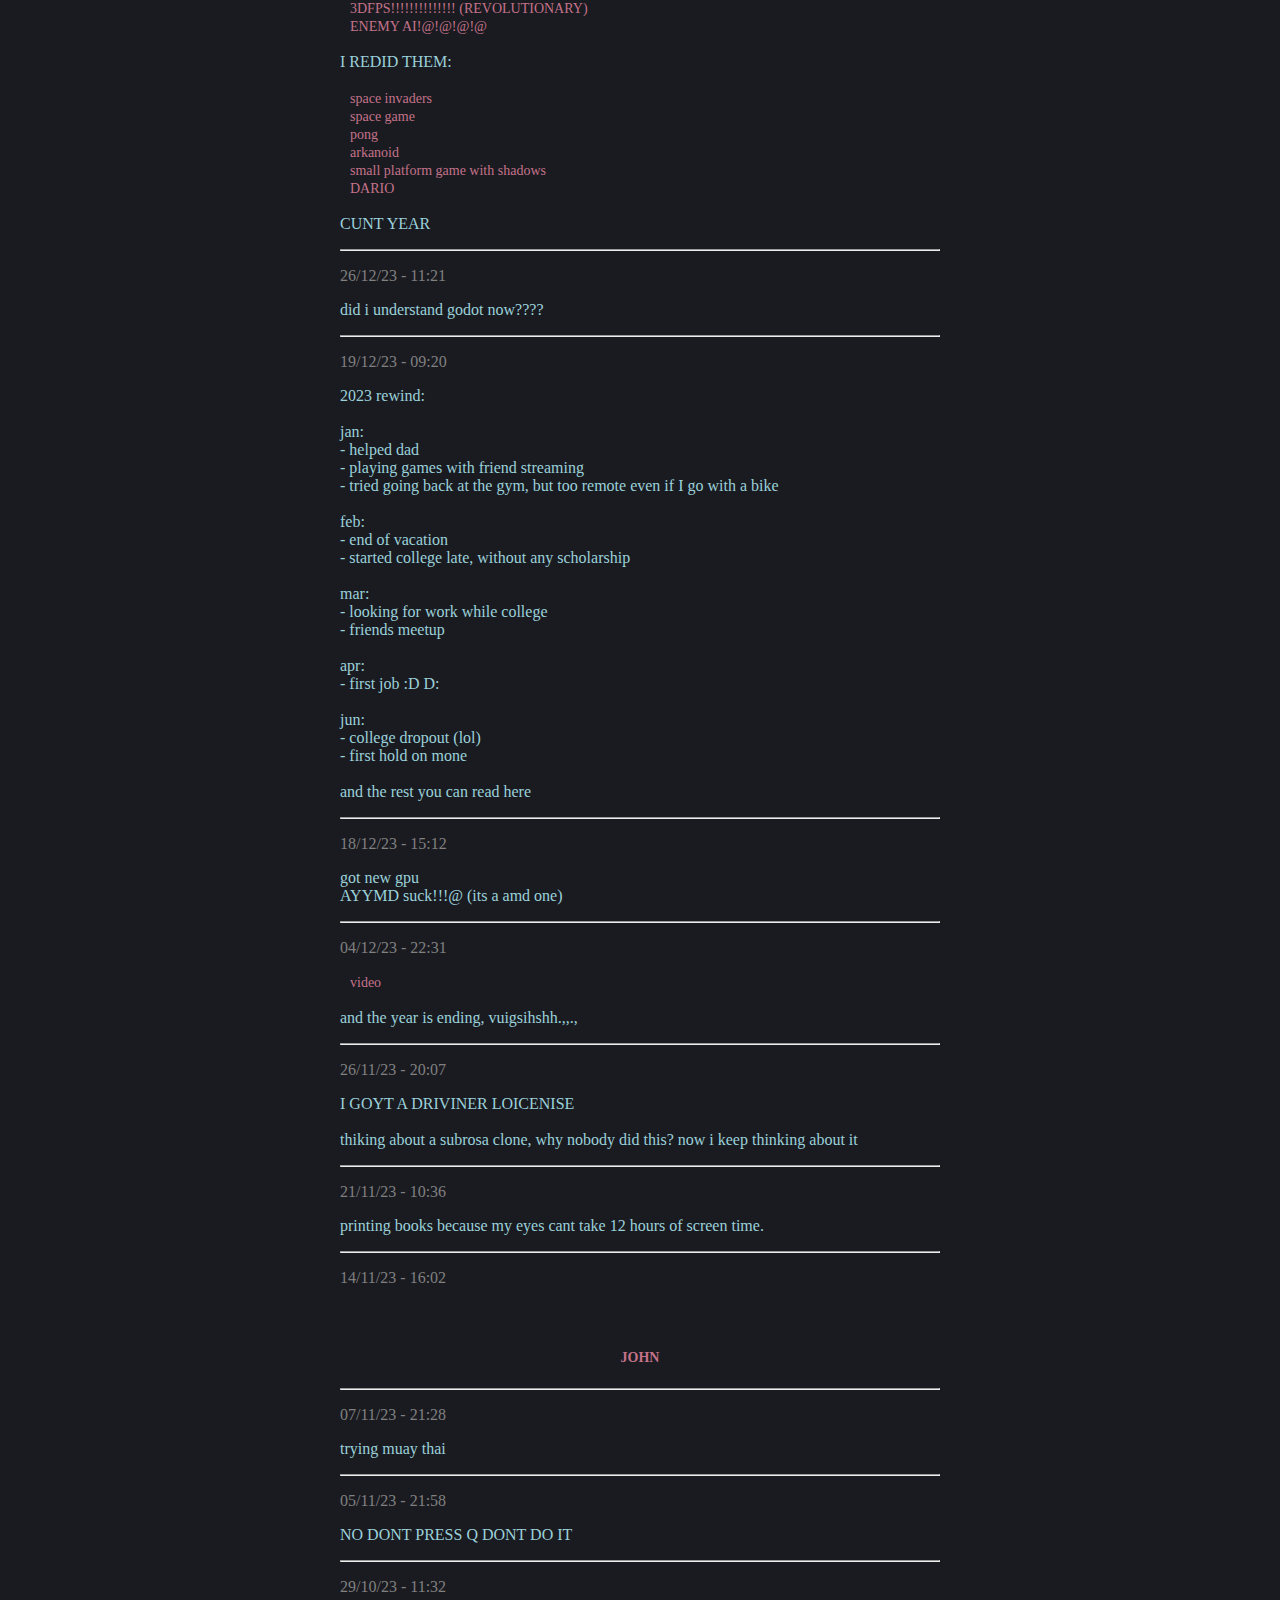
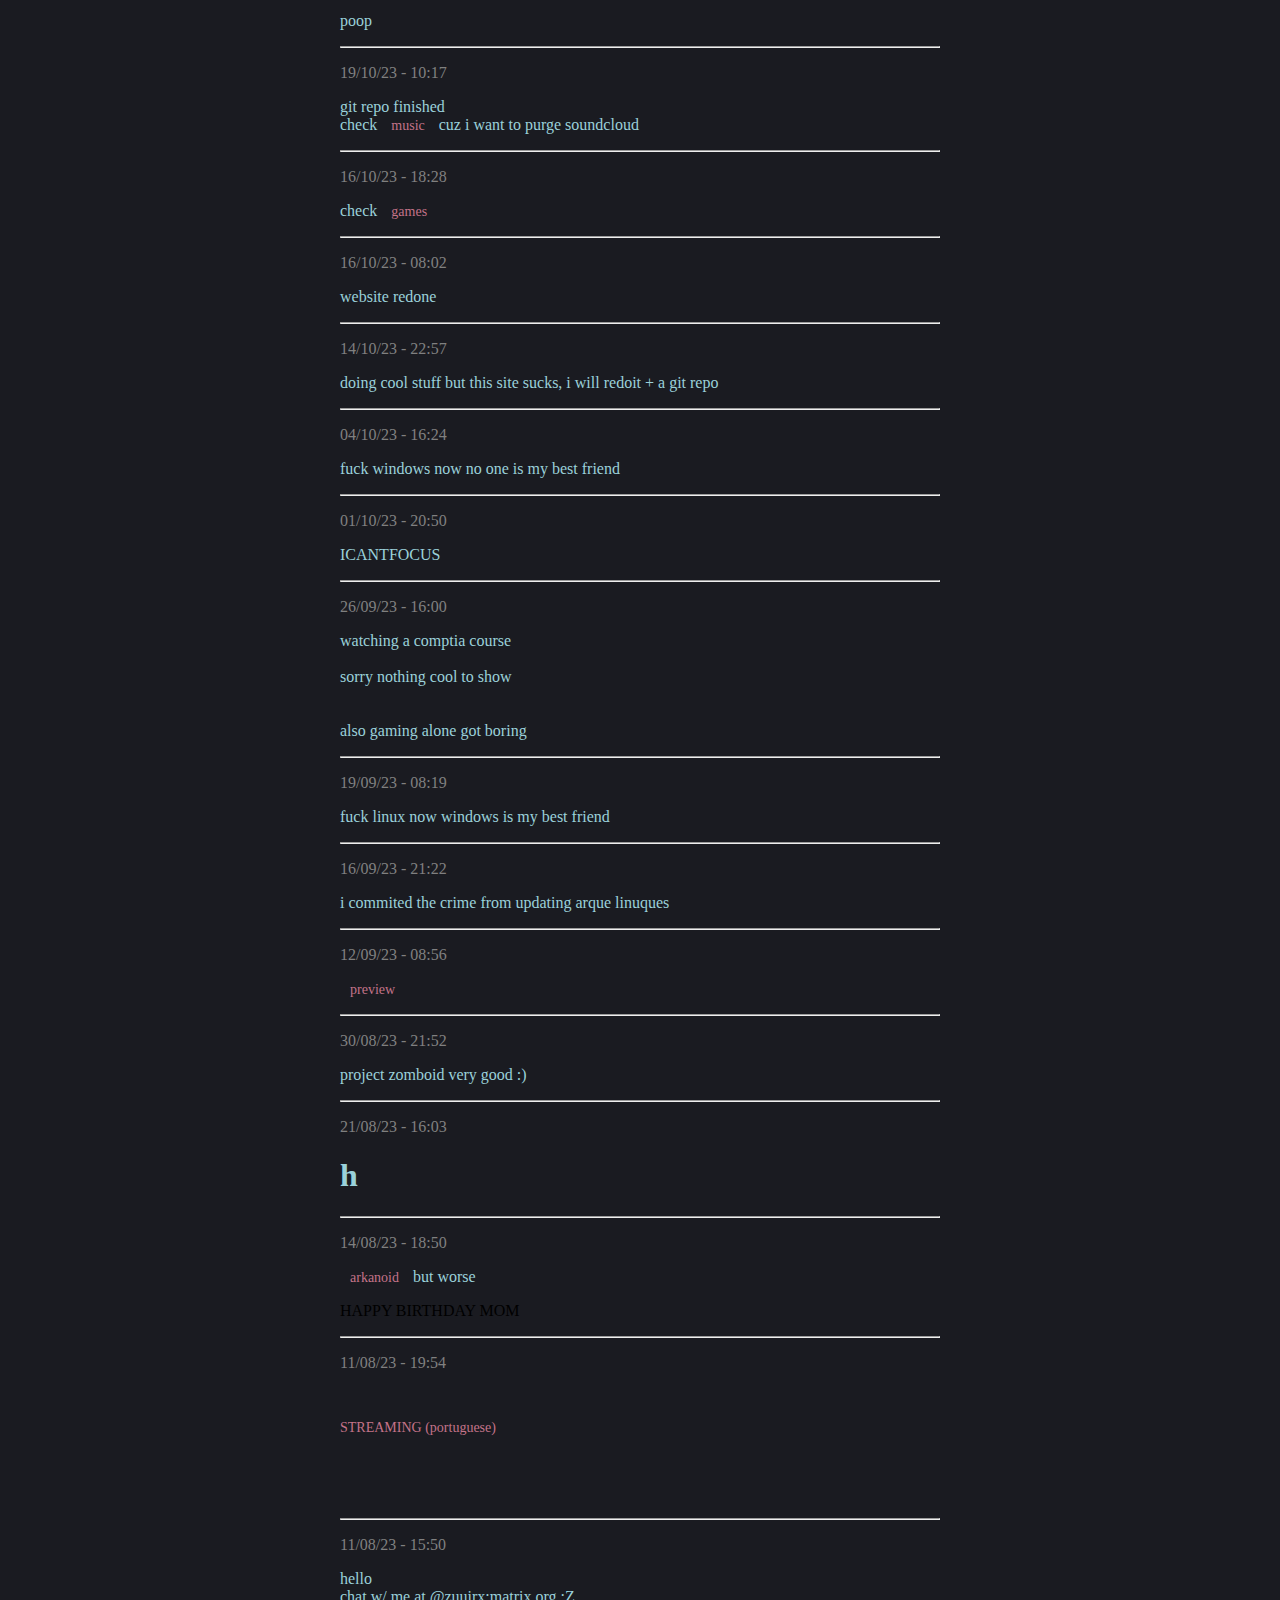
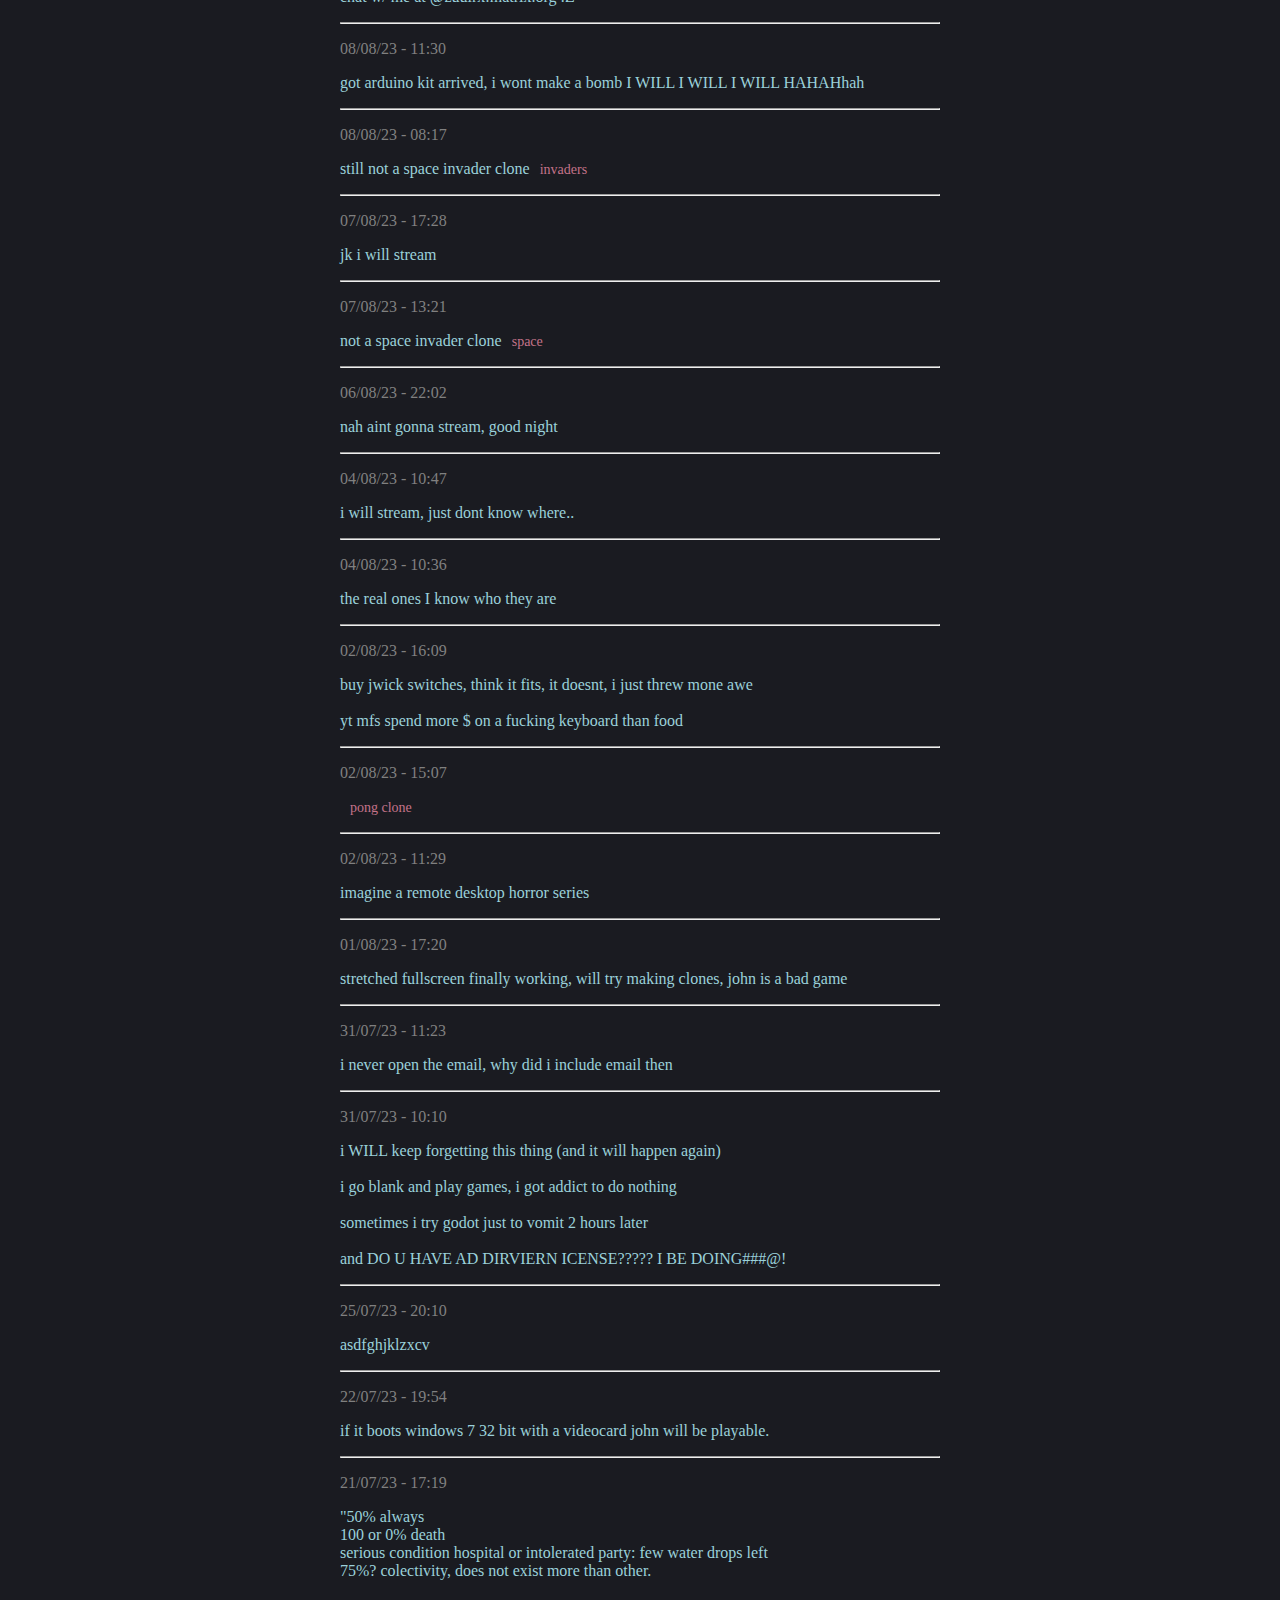
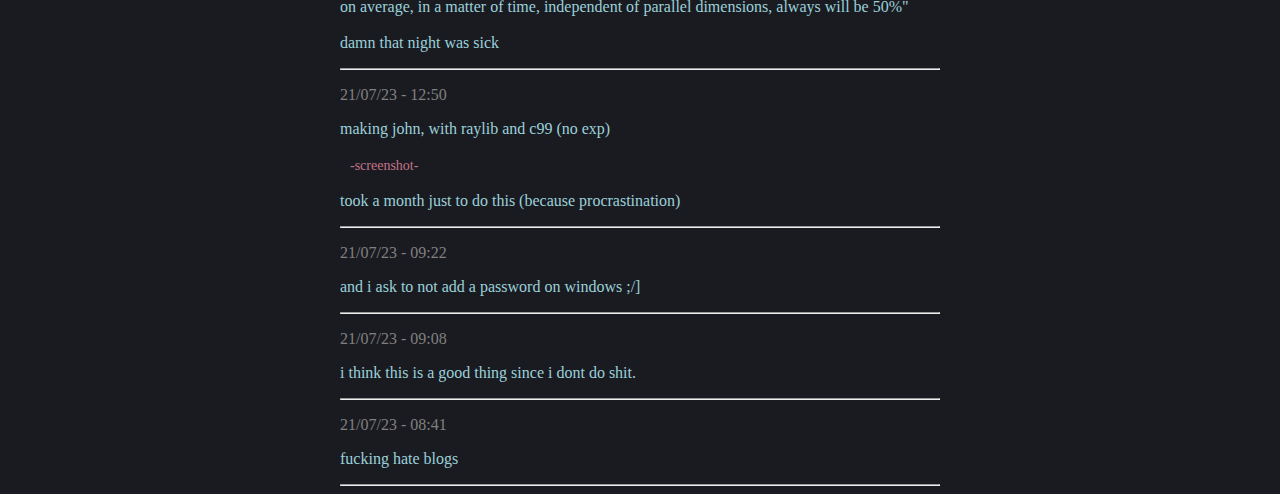
<file: dl/oldblog.html>
<!DOCTYPE html>
<html>
  <head>
    <title>zuirx old blog</title>
    <meta http-equiv="content-type" content="text/html; charset=UTF-8">
    <meta charset="utf-8">
    <meta name="viewport" content="width=device-width, initial-scale=1.0">
    <link rel="icon" type="image/x-icon" href="i.ico">
    <link rel="stylesheet" href="../style.css">
  </head>
  <body>
    <br>
    <a href="/"><img src="../img/logo.png" alt="ZUIRX"></a>
    <hr>
    <article>
      <!--
      <p style="color:gray"></p> <p></p> <hr>
      -->
      <p style="color:gray">08/05/24 - 10:46</p> <p>updated games page</p> <hr>
      <p style="color:gray">07/05/24 - 09:23</p> <p>im sorry, windows enterprise ltsc is just what you need for desktop. i'm tired of being embarrassed. and no, you dont need to debloat everything, a firewall will do most of the job.</p> <hr>
      <p style="color:gray">29/04/24 - 16:34</p> <p>new (recycled) guides check it out!!!</p> <hr>
      <p style="color:gray">28/04/24 - 10:37</p> <p>explaining things, i redid the site and added new stuff, and make all of my stuff fit in one place <br> <br>also check out guides, there's one there.</p> <hr>
      <p style="color:gray">27/04/24 - 22:51</p> <p>i have no idea what i am doing</p> <hr>
      <p style="color:gray">02/04/24 - 10:28</p> <p>probally gonna shutdown this blog</p> <hr>
      <p style="color:gray">29/03/24 - 16:41</p> <p>GOT A CAR<br><br> HAPPY EGG DAY</p> <hr>
      <p style="color:gray">08/03/24 - 21:58</p> <p>hello, doesnt look like much time but a lot happened on those weeks, got a new job now related to programming (instead of configuring/fixing printers)<br><br>i feel happy!
      <br><br>
      feeling like to change this site or migrate to other site??? idk
      </p> <hr>
      <p style="color:gray">15/02/24 - 08:26</p> <p>ne wgame: <a target="_blank" href="https://zuuirx.itch.io/bople">bople</a>
      <br> also a page for the clones: <a target="_blank" href="https://zuuirx.itch.io/clones">clones</a></p> <hr>
      <p style="color:gray">14/02/24 - 11:30</p> <p>old clickteam game i've done long time ago is now public: <a target=_blank href="https://zuuirx.itch.io/pumpkin">pumpkin</a><br><br>in this one i was mabbart, i changed a lot of names</p> <hr>
      <p style="color:gray">14/02/24 - 09:12</p> <p>it took one(1) year to knowledge exit(0) existance</p> <hr>
      <p style="color:gray">06/02/24 - 17:03</p> <p>feels better in C <a target="_blank" href="https://youtu.be/watch?v=UCgoxQCf5Jg&t=126s">BECAUSE ITS FUN</a></p> <hr>
      <p style="color:gray">30/01/24 - 16:01</p> <p>losing ideas this month, godot still not fun4me</p> <hr>
      <p style="color:gray">28/01/24 - 14:55</p> <p>chat box GONE</p> <hr>
      
      <p style="color:gray">04/01/24 - 18:41</p><p>HAPPY NEW YEAR, I DO HAVE COOL STUFF
      <br><br>
      
      <a href="0/j/3onw5v.png">3DFPS!!!!!!!!!!!!!! (REVOLUTIONARY)</a><br>
      <a href="0/j/jxflhz.mp4">ENEMY AI!@!@!@!@</a><br><br>
      
      I REDID THEM:  <br> <br>
      
      <a href="0/j/xpcq1p.png">space invaders</a> <br>
      <a href="0/j/oforxb.png">space game</a> <br>
      <a href="0/j/t70wpi.png">pong</a> <br>
      <a href="0/j/qfy7gl.png">arkanoid</a> <br>
      <a href="0/j/7tejgi.png">small platform game with shadows</a> <br>
      <a href="0/j/ijwca0.png">DARIO</a> <br><br>
      CUNT YEAR
      </p> <hr>
      
      <p style="color:gray">26/12/23 - 11:21</p> <p>did i understand godot now????</p> <hr>
      <p style="color:gray">19/12/23 - 09:20</p> <p>2023 rewind:<br><br>

      jan:<br>
      - helped dad<br>
      - playing games with friend streaming<br>
      - tried going back at the gym, but too remote even if I go with a bike<br><br>

      feb:<br>
      - end of vacation<br>
      - started college late, without any scholarship<br><br>

      mar:<br>
      - looking for work while college<br>
      - friends meetup<br><br>

      apr:<br>
      - first job :D D:<br><br>

      jun:<br>
      - college dropout (lol)<br>
      - first hold on mone<br><br>

      and the rest you can read here</p> <hr>
      
      <p style="color:gray">18/12/23 - 15:12</p> <p>got new gpu<br>AYYMD suck!!!@ (its a amd one)</p> <hr>
      <p style="color:gray">04/12/23 - 22:31</p> <p><a href="0/j/zm1re6.mp4">video</a><br><br> and the year is ending, vuigsihshh.,,.,</p> <hr>
      <p style="color:gray">26/11/23 - 20:07</p> <p>I GOYT A DRIVINER LOICENISE<br><br>thiking about a subrosa clone, why nobody did this? now i keep thinking about it</p> <hr>
      <p style="color:gray">21/11/23 - 10:36</p> <p>printing books because my eyes cant take 12 hours of screen time.</p> <hr>
      <p style="color:gray">14/11/23 - 16:02</p> <center><p><a href="https://zuuirx.itch.io/john"></a></p><h2><a href="https://zuuirx.itch.io/john">JOHN</a></h2><p></p></center> <hr>
      <p style="color:gray">07/11/23 - 21:28</p> <p>trying muay thai</p> <hr>
      <p style="color:gray">05/11/23 - 21:58</p> <p>NO DONT PRESS Q DONT DO IT</p> <hr>
      <p style="color:gray">29/10/23 - 11:32</p> <p>poop</p> <hr>
      <p style="color:gray">19/10/23 - 10:17</p> <p>git repo finished<br>check <a href="https://zuuirx.neocities.org/m.html">music</a> cuz i want to purge soundcloud</p> <hr>
      <p style="color:gray">16/10/23 - 18:28</p> <p>check <a href="https://zuuirx.neocities.org/g.html">games</a></p> <hr>
      <p style="color:gray">16/10/23 - 08:02</p> <p>website redone</p> <hr>
      <p style="color:gray">14/10/23 - 22:57</p> <p>doing cool stuff but this site sucks, i will redoit + a git repo</p> <hr>
      <p style="color:gray">04/10/23 - 16:24</p> <p>fuck windows now no one is my best friend</p> <hr>
      <p style="color:gray">01/10/23 - 20:50</p> <p>ICANTFOCUS</p> <hr>
      <p style="color:gray">26/09/23 - 16:00</p> <p>watching a comptia course<br><br>
      sorry nothing cool to show<br>
      <br><br>
      also gaming alone got boring
      </p> <hr>
      <p style="color:gray">19/09/23 - 08:19</p> <p>fuck linux now windows is my best friend</p> <hr>
      <p style="color:gray">16/09/23 - 21:22</p> <p>i commited the crime from updating arque linuques</p> <hr>
      <p style="color:gray">12/09/23 - 08:56</p> <p><a href="0/j/uvcwol.mp4">preview</a></p> <hr>
      <p style="color:gray">30/08/23 - 21:52</p> <p>project zomboid very good :)</p> <hr>
      <p style="color:gray">21/08/23 - 16:03</p> <h1>h</h1> <hr>
      <p style="color:gray">14/08/23 - 18:50</p> <p><a href="0/j/3ndafm.zip">arkanoid</a> but worse</p> <p style="color:black">HAPPY BIRTHDAY MOM</p><hr>
      <p style="color:gray">11/08/23 - 19:54</p> <a href="https://kick.com/zuuirx" target=" - blank"><p>STREAMING (portuguese)</p></a><p><a href="https://kick.com/zuuirx" target=" - blank"></a> </p><hr>
      <p style="color:gray">11/08/23 - 15:50</p> <p>hello<br>chat w/ me at @zuuirx:matrix.org :Z</p> <hr>
      <p style="color:gray">08/08/23 - 11:30</p> <p>got arduino kit arrived, i wont make a bomb I WILL I WILL I WILL HAHAHhah</p> <hr>
      <p style="color:gray">08/08/23 - 08:17</p> <p>still not a space invader clone<a href="0/j/c4s7am.zip">invaders</a></p> <hr>
      <p style="color:gray">07/08/23 - 17:28</p> <p>jk i will stream</p> <hr>
      <p style="color:gray">07/08/23 - 13:21</p> <p>not a space invader clone<a href="0/j/u8riwa.zip">space</a></p> <hr>
      <p style="color:gray">06/08/23 - 22:02</p> <p>nah aint gonna stream, good night</p> <hr>
      <p style="color:gray">04/08/23 - 10:47</p> <p>i will stream, just dont know where..
      </p> <hr>
      <p style="color:gray">04/08/23 - 10:36</p> <p>the real ones I know who they are</p> <hr>
      <p style="color:gray">02/08/23 - 16:09</p> <p>buy jwick switches, think it fits, it doesnt, i just threw mone awe <br><br>yt mfs spend more $ on a fucking keyboard than food</p> <hr>
      <p style="color:gray">02/08/23 - 15:07</p> <p><a href="0/j/yb9h04.zip">pong clone</a></p> <hr>
      <p style="color:gray">02/08/23 - 11:29</p> <p>imagine a remote desktop horror series</p> <hr>
      <p style="color:gray">01/08/23 - 17:20</p> <p>stretched fullscreen finally working, will try making clones, john is a bad game
      </p> <hr>
      <p style="color:gray">31/07/23 - 11:23</p> <p>i 
never open the email, why did i include email then</p> <hr>
      <p style="color:gray">31/07/23 - 10:10</p> <p>i WILL keep forgetting this thing (and it will happen again)<br><br>
      i go blank and play games, i got addict to do nothing<br><br>
      sometimes i try godot just to vomit 2 hours later<br><br>
      and DO U HAVE AD DIRVIERN ICENSE????? I BE DOING###@!
      </p> <hr>
      <p style="color:gray">25/07/23 - 20:10</p> <p>asdfghjklzxcv</p> <hr>
      <p style="color:gray">22/07/23 - 19:54</p> <p>if it boots windows 7 32 bit with a videocard john will be playable.</p> <hr>
      <p style="color:gray">21/07/23 - 17:19</p> <p>
       "50% always<br>
       100 or 0% death<br>
       serious condition hospital or intolerated party: few water drops left<br>
       75%? colectivity, does not exist more than other.<br>
       <br>
       on average, in a matter of time, independent of parallel dimensions, always will be 50%"<br>
       <br>
        damn that night was sick
        </p> <hr>
      <p style="color:gray">21/07/23 - 12:50</p> <p>making john, with raylib and c99 (no exp)<br><br><a href="0/j/kyxweg.jpg" target=" - blank">-screenshot-</a><br><br>took a month just to do this (because procrastination)</p> <hr>
      <p style="color:gray">21/07/23 - 09:22</p><p>and i ask to not add a password on windows ;/]</p> <hr>
      <p style="color:gray">21/07/23 - 09:08</p><p>i think this is a good thing since i dont do shit.</p><hr>
      <p style="color:gray">21/07/23 - 08:41</p><p>fucking hate blogs</p><hr>
    </article>
  </body>
</html>
</file>
<file: style.css>
body 
{
    background-color: #1A1B21;
    color: #9AD1DA;
    font-family: 'Lato';
    max-width: 600px;
    margin: 0 auto;
}

header 
{
    text-align: center;
    max-width:40rem;
    margin:0 auto;
    padding-bottom:4rem;
    display:flex;
    justify-content:space-between;
}

nav
{
    display:flex;
    justify-content:flex-end;
    align-items:center;
}

a
{
    text-decoration: none;
    color: #C47389;
    font-size: 14px;
    margin-left:10px;
    margin-right:10px;
}

.deco
{
    text-decoration: underline;
    text-align: center;
}

hr
{
    color:black;
}

.music
{
    text-align: center;
}

a h1
{
    color:#B7C8E5;
}

.center
{
    text-align: center;
}

details {
    border: 1px solid #ccc;
    padding: 10px;
    font-size: 16px;
}

summary {
    font-weight: bold;
    font-size: 20px;
    cursor:pointer;
}
</file>
